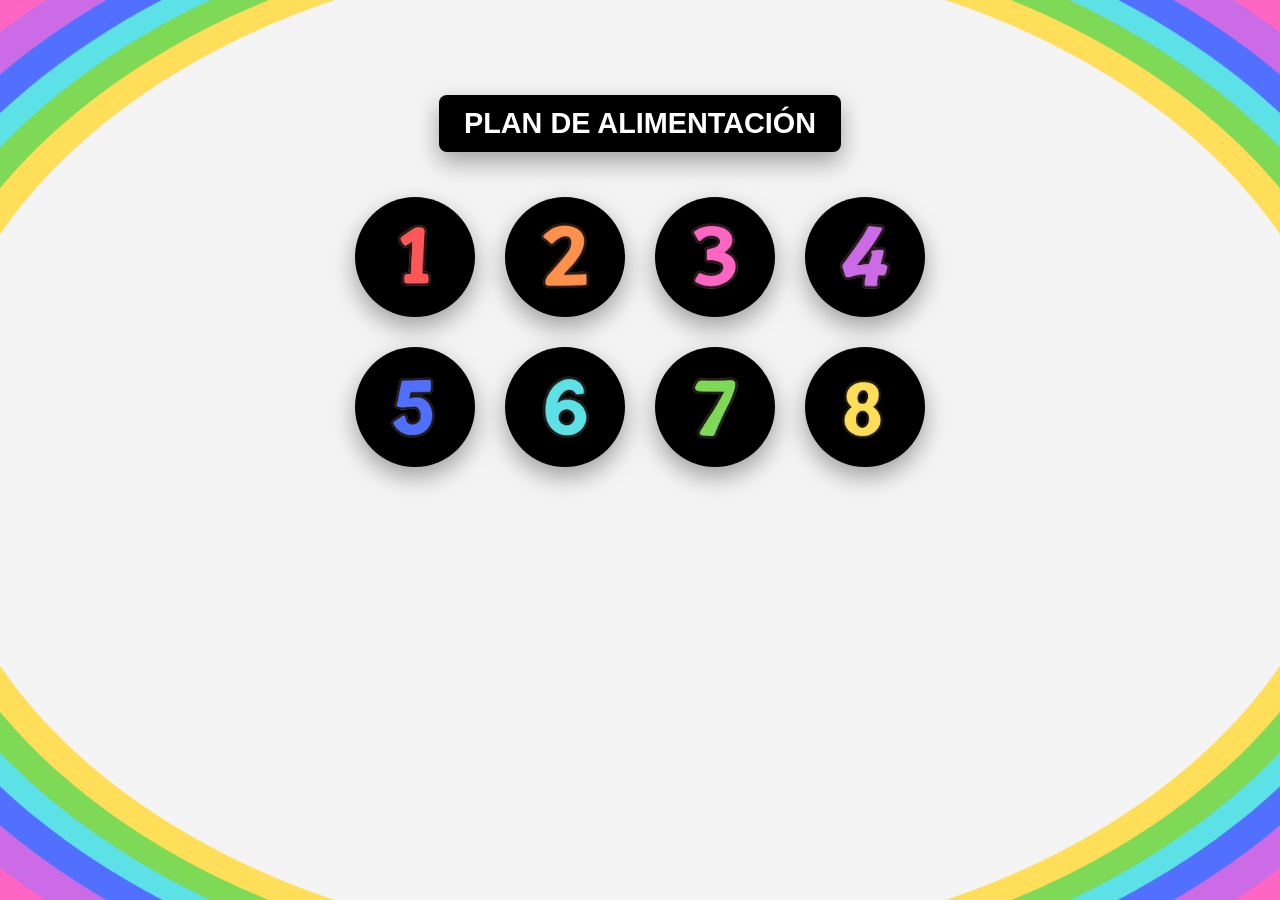
<file: index.html>
<!doctype html>
<html lang="en">
  <head>
    <meta charset="UTF-8" />
    <meta name="viewport" content="width=device-width, initial-scale=1.0" />
    <title>Índice</title>
    <link rel="manifest" href="manifest.json" />
    <link rel="icon" href="imagenes/favicon.png" type="image/png" />
    <link rel="apple-touch-icon" href="imagenes/favicon.png" />
    <meta name="apple-mobile-web-app-capable" content="yes" />
    <meta
      name="apple-mobile-web-app-status-bar-style"
      content="black-translucent"
    />
    <meta name="apple-mobile-web-app-title" content="Alimentación" />
    <link rel="icon" sizes="192x192" href="imagenes/favicon.png" />
    <link rel="icon" sizes="512x512" href="imagenes/favicon.png" />
    <link rel="stylesheet" href="estilos.css?v=2" />
  </head>
  <body>
    <h1>PLAN DE ALIMENTACIÓN</h1>

    <div class="contenedor-circulos">
      <a href="menu1.html" class="btn-menu1">
        <div class="circulo">
          <img src="imagenes/1.png" alt="Menú 1" />
        </div>
      </a>

      <a href="menu2.html" class="btn-menu2">
        <div class="circulo">
          <img src="imagenes/2.png" alt="Menú 2" />
        </div>
      </a>

      <a href="menu3.html" class="btn-menu3">
        <div class="circulo">
          <img src="imagenes/3.png" alt="Menú 3" />
        </div>
      </a>

      <a href="menu4.html" class="btn-menu4">
        <div class="circulo">
          <img src="imagenes/4.png" alt="Menú 4" />
        </div>
      </a>

      <a href="menu5.html" class="btn-menu5">
        <div class="circulo">
          <img src="imagenes/5.png" alt="Menú 5" />
        </div>
      </a>

      <a href="menu6.html" class="btn-menu6">
        <div class="circulo">
          <img src="imagenes/6.png" alt="Menú 6" />
        </div>
      </a>

      <a href="menu7.html" class="btn-menu7">
        <div class="circulo">
          <img src="imagenes/7.png" alt="Menú 7" />
        </div>
      </a>

      <a href="menu8.html" class="btn-menu8">
        <div class="circulo">
          <img src="imagenes/8.png" alt="Menú 8" />
        </div>
      </a>
    </div>
  </body>
</html>
</file>
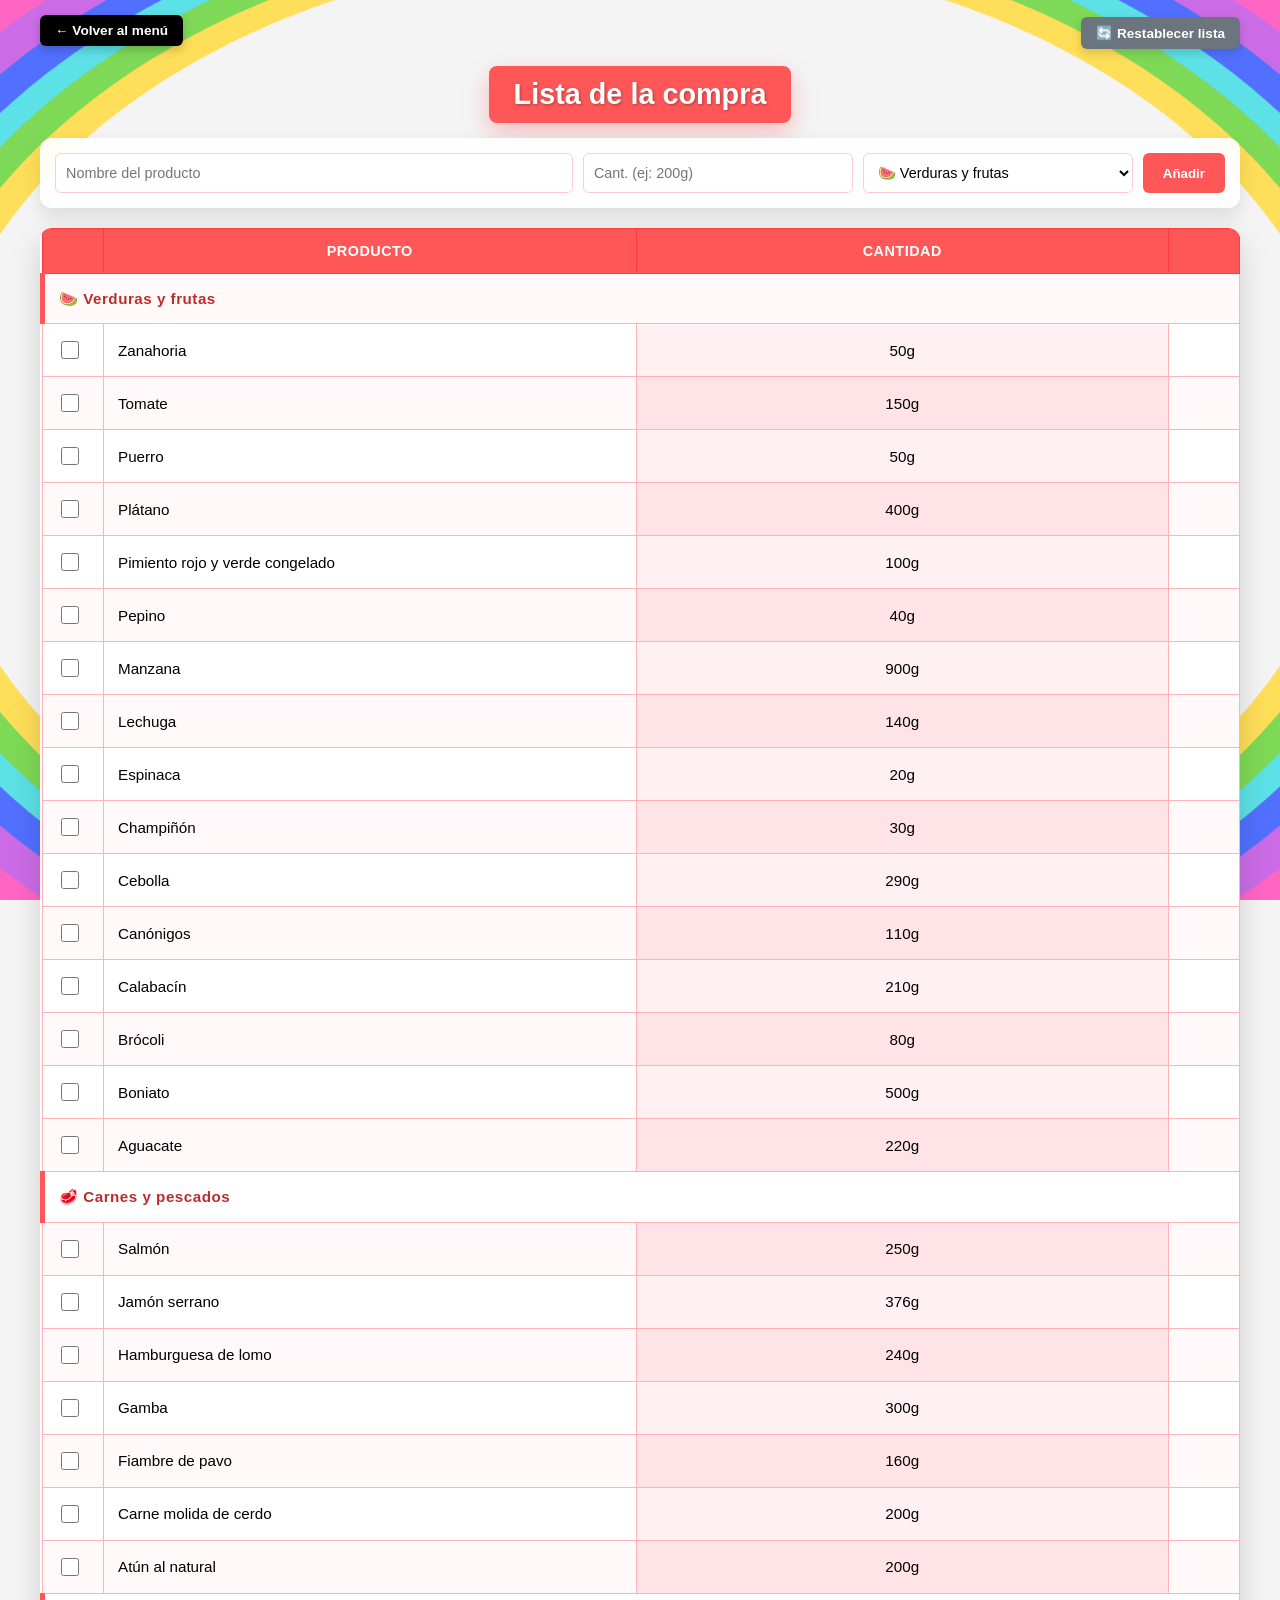
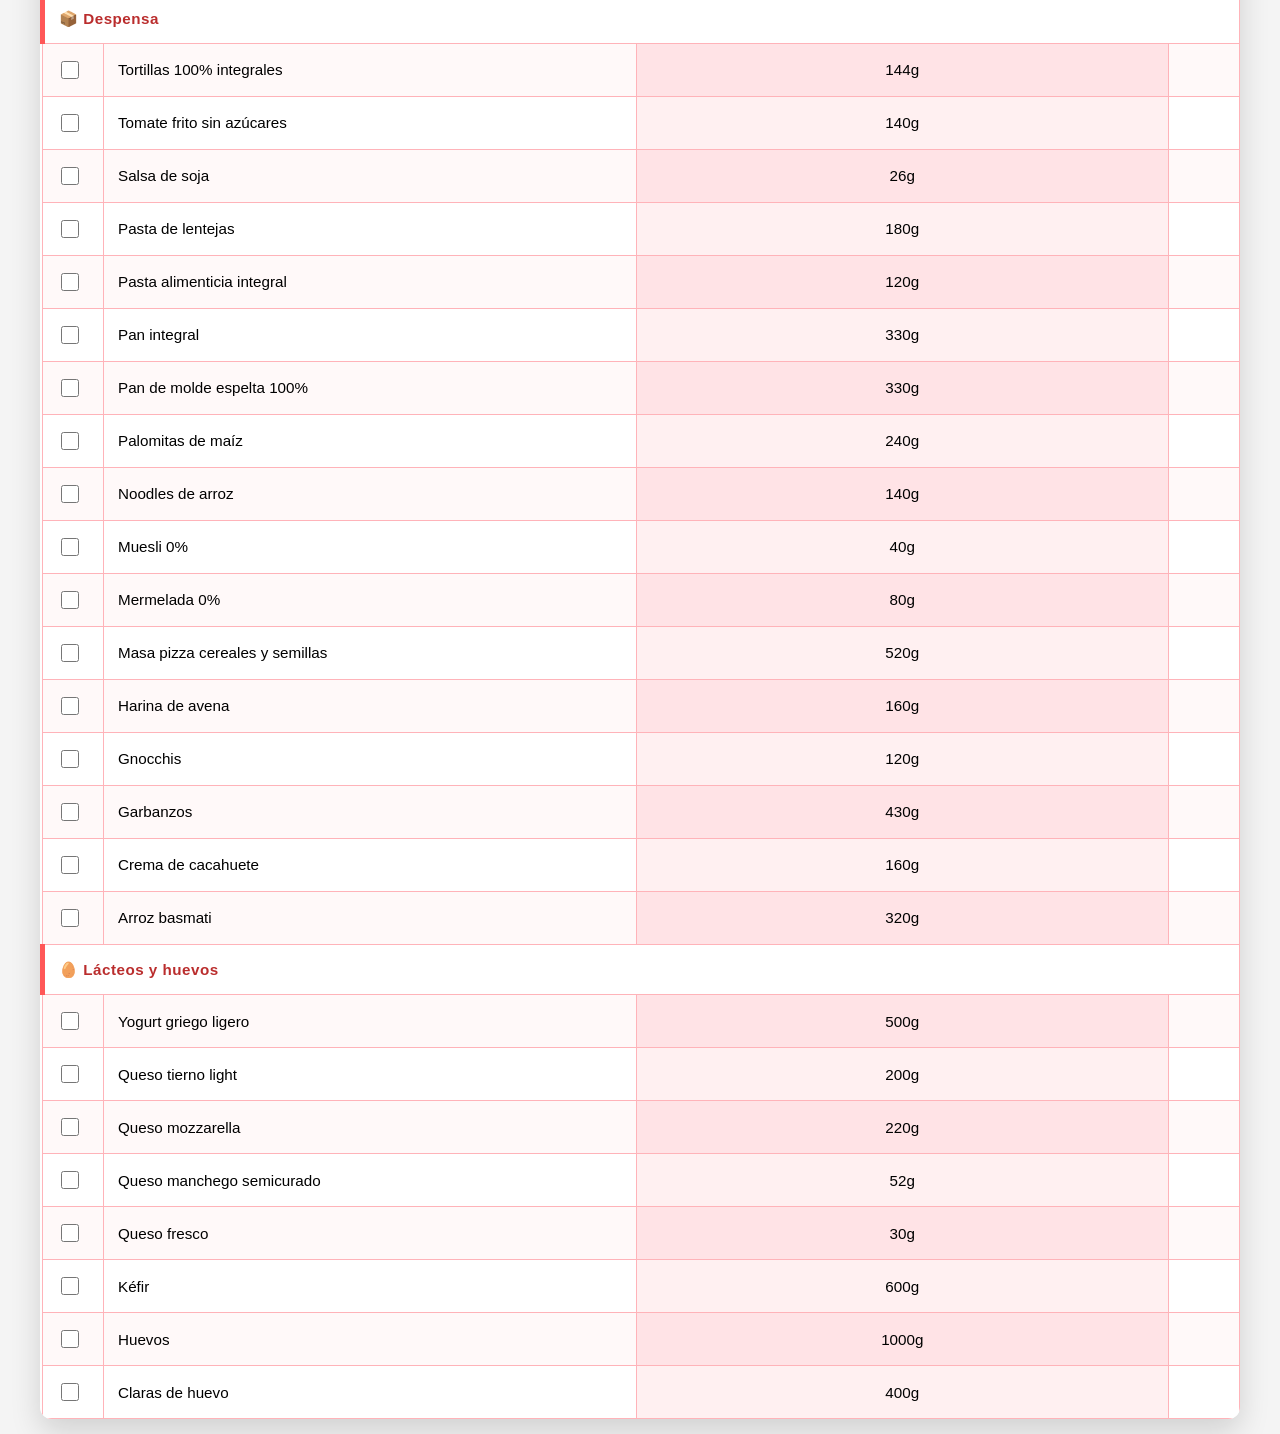
<file: compra1.html>
<!doctype html>
<html lang="es">
  <head>
    <meta charset="UTF-8" />
    <meta name="viewport" content="width=device-width, initial-scale=1.0" />
    <title>Lista de la compra - Menú 1</title>
    <link rel="stylesheet" href="estilos.css" />
    <style>
      /* Contenedor para alinear los botones de arriba */
      .cabecera-botones {
        display: flex;
        justify-content: space-between;
        align-items: center;
        width: 100%;
        max-width: 1200px;
        margin: 0 auto 5px auto;
      }
      /* Botón de restablecer */
      .boton-restablecer {
        display: inline-block;
        background-color: #6c757d;
        color: white;
        border: none;
        padding: 8px 15px;
        border-radius: 6px;
        font-weight: bold;
        font-size: 0.85rem;
        cursor: pointer;
        box-shadow: 0px 4px 10px rgba(0, 0, 0, 0.15);
        transition:
          transform 0.2s,
          background-color 0.2s;
      }
      .boton-restablecer:hover {
        transform: scale(1.05);
        background-color: #5a6268;
      }
      /* Ajustes de alineación para las columnas de la tabla */
      .columna-check {
        width: 40px;
        text-align: center;
      }
      .columna-eliminar {
        width: 50px;
        text-align: center;
      }
      .tabla-compra input[type="checkbox"] {
        width: 18px;
        height: 18px;
        cursor: pointer;
        accent-color: #ff5757;
        vertical-align: middle;
      }
      .tabla-compra td {
        text-align: left;
      }
      .tabla-compra td:nth-child(3) {
        text-align: center;
      }
      /* Botón de eliminar personalizado */
      .btn-eliminar {
        background: none;
        border: none;
        color: #ff5757;
        font-size: 1.1rem;
        cursor: pointer;
        padding: 2px 6px;
        border-radius: 4px;
        transition:
          background-color 0.2s,
          transform 0.1s;
      }
      .btn-eliminar:hover {
        background-color: rgba(255, 87, 87, 0.1);
        transform: scale(1.1);
      }
    </style>
  </head>
  <body class="menu1">
    <div class="cabecera-botones">
      <a href="menu1.html" class="boton-volver">← Volver al menú</a>
      <button class="boton-restablecer" id="btn-restablecer">
        🔄 Restablecer lista
      </button>
    </div>

    <h1>Lista de la compra</h1>

    <div class="contenedor-agregar-producto">
      <input type="text" id="nuevo-nombre" placeholder="Nombre del producto" />
      <input
        type="text"
        id="nueva-cantidad"
        class="input-cantidad"
        placeholder="Cant. (ej: 200g)"
      />
      <select id="nueva-seccion">
        <option value="verduras">🍉 Verduras y frutas</option>
        <option value="carnes">🥩 Carnes y pescados</option>
        <option value="despensa">📦 Despensa</option>
        <option value="lacteos">🥚 Lácteos y huevos</option>
        <option value="congelados">❄️ Congelados</option>
        <option value="bebidas">🥤 Bebidas</option>
        <option value="panaderia">🥖 Panadería</option>
        <option value="limpieza">🧹 Limpieza y hogar</option>
        <option value="higiene">🧴 Higiene y cuidado personal</option>
      </select>
      <button class="boton-agregar" id="btn-agregar">Añadir</button>
    </div>

    <div class="contenedor-tabla">
      <table class="tabla-compra">
        <thead>
          <tr>
            <th class="columna-check"></th>
            <th>Producto</th>
            <th>Cantidad</th>
            <th class="columna-eliminar"></th>
          </tr>
        </thead>
        <tbody id="cuerpo-tabla-compra">
          <tr class="fila-seccion" data-seccion="verduras">
            <td colspan="4" class="seccion-compra-titulo">
              🍉 Verduras y frutas
            </td>
          </tr>
          <tr data-seccion="verduras">
            <td class="columna-check"><input type="checkbox" /></td>
            <td>Aguacate</td>
            <td>220g</td>
            <td class="columna-eliminar"></td>
          </tr>
          <tr data-seccion="verduras">
            <td class="columna-check"><input type="checkbox" /></td>
            <td>Boniato</td>
            <td>500g</td>
            <td class="columna-eliminar"></td>
          </tr>
          <tr data-seccion="verduras">
            <td class="columna-check"><input type="checkbox" /></td>
            <td>Brócoli</td>
            <td>80g</td>
            <td class="columna-eliminar"></td>
          </tr>
          <tr data-seccion="verduras">
            <td class="columna-check"><input type="checkbox" /></td>
            <td>Calabacín</td>
            <td>210g</td>
            <td class="columna-eliminar"></td>
          </tr>
          <tr data-seccion="verduras">
            <td class="columna-check"><input type="checkbox" /></td>
            <td>Canónigos</td>
            <td>110g</td>
            <td class="columna-eliminar"></td>
          </tr>
          <tr data-seccion="verduras">
            <td class="columna-check"><input type="checkbox" /></td>
            <td>Cebolla</td>
            <td>290g</td>
            <td class="columna-eliminar"></td>
          </tr>
          <tr data-seccion="verduras">
            <td class="columna-check"><input type="checkbox" /></td>
            <td>Champiñón</td>
            <td>30g</td>
            <td class="columna-eliminar"></td>
          </tr>
          <tr data-seccion="verduras">
            <td class="columna-check"><input type="checkbox" /></td>
            <td>Espinaca</td>
            <td>20g</td>
            <td class="columna-eliminar"></td>
          </tr>
          <tr data-seccion="verduras">
            <td class="columna-check"><input type="checkbox" /></td>
            <td>Lechuga</td>
            <td>140g</td>
            <td class="columna-eliminar"></td>
          </tr>
          <tr data-seccion="verduras">
            <td class="columna-check"><input type="checkbox" /></td>
            <td>Manzana</td>
            <td>900g</td>
            <td class="columna-eliminar"></td>
          </tr>
          <tr data-seccion="verduras">
            <td class="columna-check"><input type="checkbox" /></td>
            <td>Pepino</td>
            <td>40g</td>
            <td class="columna-eliminar"></td>
          </tr>
          <tr data-seccion="verduras">
            <td class="columna-check"><input type="checkbox" /></td>
            <td>Pimiento rojo y verde congelado</td>
            <td>100g</td>
            <td class="columna-eliminar"></td>
          </tr>
          <tr data-seccion="verduras">
            <td class="columna-check"><input type="checkbox" /></td>
            <td>Plátano</td>
            <td>400g</td>
            <td class="columna-eliminar"></td>
          </tr>
          <tr data-seccion="verduras">
            <td class="columna-check"><input type="checkbox" /></td>
            <td>Puerro</td>
            <td>50g</td>
            <td class="columna-eliminar"></td>
          </tr>
          <tr data-seccion="verduras">
            <td class="columna-check"><input type="checkbox" /></td>
            <td>Tomate</td>
            <td>150g</td>
            <td class="columna-eliminar"></td>
          </tr>
          <tr data-seccion="verduras">
            <td class="columna-check"><input type="checkbox" /></td>
            <td>Zanahoria</td>
            <td>50g</td>
            <td class="columna-eliminar"></td>
          </tr>

          <tr class="fila-seccion" data-seccion="carnes">
            <td colspan="4" class="seccion-compra-titulo">
              🥩 Carnes y pescados
            </td>
          </tr>
          <tr data-seccion="carnes">
            <td class="columna-check"><input type="checkbox" /></td>
            <td>Atún al natural</td>
            <td>200g</td>
            <td class="columna-eliminar"></td>
          </tr>
          <tr data-seccion="carnes">
            <td class="columna-check"><input type="checkbox" /></td>
            <td>Carne molida de cerdo</td>
            <td>200g</td>
            <td class="columna-eliminar"></td>
          </tr>
          <tr data-seccion="carnes">
            <td class="columna-check"><input type="checkbox" /></td>
            <td>Fiambre de pavo</td>
            <td>160g</td>
            <td class="columna-eliminar"></td>
          </tr>
          <tr data-seccion="carnes">
            <td class="columna-check"><input type="checkbox" /></td>
            <td>Gamba</td>
            <td>300g</td>
            <td class="columna-eliminar"></td>
          </tr>
          <tr data-seccion="carnes">
            <td class="columna-check"><input type="checkbox" /></td>
            <td>Hamburguesa de lomo</td>
            <td>240g</td>
            <td class="columna-eliminar"></td>
          </tr>
          <tr data-seccion="carnes">
            <td class="columna-check"><input type="checkbox" /></td>
            <td>Jamón serrano</td>
            <td>376g</td>
            <td class="columna-eliminar"></td>
          </tr>
          <tr data-seccion="carnes">
            <td class="columna-check"><input type="checkbox" /></td>
            <td>Salmón</td>
            <td>250g</td>
            <td class="columna-eliminar"></td>
          </tr>

          <tr class="fila-seccion" data-seccion="despensa">
            <td colspan="4" class="seccion-compra-titulo">📦 Despensa</td>
          </tr>
          <tr data-seccion="despensa">
            <td class="columna-check"><input type="checkbox" /></td>
            <td>Arroz basmati</td>
            <td>320g</td>
            <td class="columna-eliminar"></td>
          </tr>
          <tr data-seccion="despensa">
            <td class="columna-check"><input type="checkbox" /></td>
            <td>Crema de cacahuete</td>
            <td>160g</td>
            <td class="columna-eliminar"></td>
          </tr>
          <tr data-seccion="despensa">
            <td class="columna-check"><input type="checkbox" /></td>
            <td>Garbanzos</td>
            <td>430g</td>
            <td class="columna-eliminar"></td>
          </tr>
          <tr data-seccion="despensa">
            <td class="columna-check"><input type="checkbox" /></td>
            <td>Gnocchis</td>
            <td>120g</td>
            <td class="columna-eliminar"></td>
          </tr>
          <tr data-seccion="despensa">
            <td class="columna-check"><input type="checkbox" /></td>
            <td>Harina de avena</td>
            <td>160g</td>
            <td class="columna-eliminar"></td>
          </tr>
          <tr data-seccion="despensa">
            <td class="columna-check"><input type="checkbox" /></td>
            <td>Masa pizza cereales y semillas</td>
            <td>520g</td>
            <td class="columna-eliminar"></td>
          </tr>
          <tr data-seccion="despensa">
            <td class="columna-check"><input type="checkbox" /></td>
            <td>Mermelada 0%</td>
            <td>80g</td>
            <td class="columna-eliminar"></td>
          </tr>
          <tr data-seccion="despensa">
            <td class="columna-check"><input type="checkbox" /></td>
            <td>Muesli 0%</td>
            <td>40g</td>
            <td class="columna-eliminar"></td>
          </tr>
          <tr data-seccion="despensa">
            <td class="columna-check"><input type="checkbox" /></td>
            <td>Noodles de arroz</td>
            <td>140g</td>
            <td class="columna-eliminar"></td>
          </tr>
          <tr data-seccion="despensa">
            <td class="columna-check"><input type="checkbox" /></td>
            <td>Palomitas de maíz</td>
            <td>240g</td>
            <td class="columna-eliminar"></td>
          </tr>
          <tr data-seccion="despensa">
            <td class="columna-check"><input type="checkbox" /></td>
            <td>Pan de molde espelta 100%</td>
            <td>330g</td>
            <td class="columna-eliminar"></td>
          </tr>
          <tr data-seccion="despensa">
            <td class="columna-check"><input type="checkbox" /></td>
            <td>Pan integral</td>
            <td>330g</td>
            <td class="columna-eliminar"></td>
          </tr>
          <tr data-seccion="despensa">
            <td class="columna-check"><input type="checkbox" /></td>
            <td>Pasta alimenticia integral</td>
            <td>120g</td>
            <td class="columna-eliminar"></td>
          </tr>
          <tr data-seccion="despensa">
            <td class="columna-check"><input type="checkbox" /></td>
            <td>Pasta de lentejas</td>
            <td>180g</td>
            <td class="columna-eliminar"></td>
          </tr>
          <tr data-seccion="despensa">
            <td class="columna-check"><input type="checkbox" /></td>
            <td>Salsa de soja</td>
            <td>26g</td>
            <td class="columna-eliminar"></td>
          </tr>
          <tr data-seccion="despensa">
            <td class="columna-check"><input type="checkbox" /></td>
            <td>Tomate frito sin azúcares</td>
            <td>140g</td>
            <td class="columna-eliminar"></td>
          </tr>
          <tr data-seccion="despensa">
            <td class="columna-check"><input type="checkbox" /></td>
            <td>Tortillas 100% integrales</td>
            <td>144g</td>
            <td class="columna-eliminar"></td>
          </tr>

          <tr class="fila-seccion" data-seccion="lacteos">
            <td colspan="4" class="seccion-compra-titulo">
              🥚 Lácteos y huevos
            </td>
          </tr>
          <tr data-seccion="lacteos">
            <td class="columna-check"><input type="checkbox" /></td>
            <td>Claras de huevo</td>
            <td>400g</td>
            <td class="columna-eliminar"></td>
          </tr>
          <tr data-seccion="lacteos">
            <td class="columna-check"><input type="checkbox" /></td>
            <td>Huevos</td>
            <td>1000g</td>
            <td class="columna-eliminar"></td>
          </tr>
          <tr data-seccion="lacteos">
            <td class="columna-check"><input type="checkbox" /></td>
            <td>Kéfir</td>
            <td>600g</td>
            <td class="columna-eliminar"></td>
          </tr>
          <tr data-seccion="lacteos">
            <td class="columna-check"><input type="checkbox" /></td>
            <td>Queso fresco</td>
            <td>30g</td>
            <td class="columna-eliminar"></td>
          </tr>
          <tr data-seccion="lacteos">
            <td class="columna-check"><input type="checkbox" /></td>
            <td>Queso manchego semicurado</td>
            <td>52g</td>
            <td class="columna-eliminar"></td>
          </tr>
          <tr data-seccion="lacteos">
            <td class="columna-check"><input type="checkbox" /></td>
            <td>Queso mozzarella</td>
            <td>220g</td>
            <td class="columna-eliminar"></td>
          </tr>
          <tr data-seccion="lacteos">
            <td class="columna-check"><input type="checkbox" /></td>
            <td>Queso tierno light</td>
            <td>200g</td>
            <td class="columna-eliminar"></td>
          </tr>
          <tr data-seccion="lacteos">
            <td class="columna-check"><input type="checkbox" /></td>
            <td>Yogurt griego ligero</td>
            <td>500g</td>
            <td class="columna-eliminar"></td>
          </tr>

          <tr
            class="fila-seccion"
            data-seccion="congelados"
            style="display: none"
          >
            <td colspan="4" class="seccion-compra-titulo">❄️ Congelados</td>
          </tr>
          <tr class="fila-seccion" data-seccion="bebidas" style="display: none">
            <td colspan="4" class="seccion-compra-titulo">🥤 Bebidas</td>
          </tr>
          <tr
            class="fila-seccion"
            data-seccion="panaderia"
            style="display: none"
          >
            <td colspan="4" class="seccion-compra-titulo">🥖 Panadería</td>
          </tr>
          <tr
            class="fila-seccion"
            data-seccion="limpieza"
            style="display: none"
          >
            <td colspan="4" class="seccion-compra-titulo">
              🧹 Limpieza y hogar
            </td>
          </tr>
          <tr class="fila-seccion" data-seccion="higiene" style="display: none">
            <td colspan="4" class="seccion-compra-titulo">
              🧴 Higiene y cuidado personal
            </td>
          </tr>

          <tr
            class="fila-seccion"
            id="cabecera-comprados"
            style="display: none"
          >
            <td colspan="4" class="seccion-comprados-titulo">
              ✅ Ya comprados
            </td>
          </tr>
        </tbody>
      </table>
    </div>

    <script>
      const cuerpoTabla = document.getElementById("cuerpo-tabla-compra");
      const btnAgregar = document.getElementById("btn-agregar");
      const btnRestablecer = document.getElementById("btn-restablecer");
      const cabeceraComprados = document.getElementById("cabecera-comprados");

      // Guardar el estado actual en LocalStorage
      function guardarEstado() {
        const estadoProductos = [];
        const filas = cuerpoTabla.querySelectorAll("tr:not(.fila-seccion)");

        filas.forEach((fila) => {
          const checkbox = fila.querySelector('input[type="checkbox"]');
          const celdas = fila.querySelectorAll("td");
          const esManual = fila.querySelector(".btn-eliminar") !== null;

          estadoProductos.push({
            nombre: celdas[1].textContent,
            cantidad: celdas[2].textContent,
            seccion: fila.getAttribute("data-seccion"),
            comprado: checkbox ? checkbox.checked : false,
            manual: esManual,
          });
        });

        localStorage.setItem(
          "listaCompraMenu1",
          JSON.stringify(estadoProductos),
        );
      }

      // Cargar el estado guardado al iniciar
      function cargarEstado() {
        const datosGuardados = localStorage.getItem("listaCompraMenu1");
        if (!datosGuardados) {
          reordenarLista();
          return;
        }

        const productos = JSON.parse(datosGuardados);

        // Separamos los productos base que ya existen en el HTML de los manuales que hay que recrear
        const filasExistentes = Array.from(
          cuerpoTabla.querySelectorAll("tr:not(.fila-seccion)"),
        );

        // Limpiar productos manuales previos del HTML para evitar duplicados
        filasExistentes.forEach((f) => {
          if (f.querySelector(".btn-eliminar")) f.remove();
        });

        productos.forEach((prod) => {
          // Buscar si ya existe la fila en el HTML (los base)
          const filaExistente = Array.from(
            cuerpoTabla.querySelectorAll("tr:not(.fila-seccion)"),
          ).find(
            (f) =>
              f.getAttribute("data-seccion") === prod.seccion &&
              f.querySelectorAll("td")[1].textContent === prod.nombre,
          );

          if (filaExistente) {
            const checkbox = filaExistente.querySelector(
              'input[type="checkbox"]',
            );
            if (checkbox) {
              checkbox.checked = prod.comprado;
              if (prod.comprado) filaExistente.classList.add("item-comprado");
              else filaExistente.classList.remove("item-comprado");
            }
          } else if (prod.manual) {
            // Recrear producto manual
            inyectarFilaManual(
              prod.nombre,
              prod.cantidad,
              prod.seccion,
              prod.comprado,
            );
          }
        });

        reordenarLista();
      }

      // Función para inyectar un nuevo producto manual en el DOM
      function inyectarFilaManual(nombre, cantidad, seccion, comprado = false) {
        const nuevaFila = document.createElement("tr");
        nuevaFila.setAttribute("data-seccion", seccion);
        if (comprado) nuevaFila.classList.add("item-comprado");

        const celdaCheck = document.createElement("td");
        celdaCheck.className = "columna-check";
        const checkbox = document.createElement("input");
        checkbox.type = "checkbox";
        checkbox.checked = comprado;
        celdaCheck.appendChild(checkbox);

        const celdaNombre = document.createElement("td");
        celdaNombre.textContent = nombre;

        const celdaCantidad = document.createElement("td");
        celdaCantidad.textContent = cantidad;

        const celdaEliminar = document.createElement("td");
        celdaEliminar.className = "columna-eliminar";
        const botonEliminar = document.createElement("button");
        botonEliminar.className = "btn-eliminar";
        botonEliminar.innerHTML = "❌";
        celdaEliminar.appendChild(botonEliminar);

        nuevaFila.appendChild(celdaCheck);
        nuevaFila.appendChild(celdaNombre);
        nuevaFila.appendChild(celdaCantidad);
        nuevaFila.appendChild(celdaEliminar);

        cuerpoTabla.appendChild(nuevaFila);
      }

      function reordenarLista() {
        const filas = Array.from(cuerpoTabla.querySelectorAll("tr"));
        const filasSeccion = filas.filter((f) =>
          f.classList.contains("fila-seccion"),
        );
        const filasProductos = filas.filter(
          (f) => !f.classList.contains("fila-seccion"),
        );

        filasSeccion.forEach((fs) => {
          if (fs.id === "cabecera-comprados") return;
          const sec = fs.getAttribute("data-seccion");
          const tieneProductosActivos = filasProductos.some(
            (fp) =>
              fp.getAttribute("data-seccion") === sec &&
              !fp.classList.contains("item-comprado"),
          );

          if (
            ["verduras", "carnes", "despensa", "lacteos"].includes(sec) ||
            tieneProductosActivos
          ) {
            fs.style.display = "";
          } else {
            fs.style.display = "none";
          }
        });

        filasSeccion.forEach((fs) => {
          if (fs.id !== "cabecera-comprados") cuerpoTabla.appendChild(fs);
        });

        filasProductos.forEach((fp) => {
          if (!fp.classList.contains("item-comprado")) {
            const seccion = fp.getAttribute("data-seccion");
            const cabeceraSeccion = cuerpoTabla.querySelector(
              `.fila-seccion[data-seccion="${seccion}"]`,
            );
            if (cabeceraSeccion) {
              cabeceraSeccion.after(fp);
            }
          }
        });

        const tieneComprados = filasProductos.some((fp) =>
          fp.classList.contains("item-comprado"),
        );
        if (tieneComprados) {
          cabeceraComprados.style.display = "";
          cuerpoTabla.appendChild(cabeceraComprados);

          filasProductos.forEach((fp) => {
            if (fp.classList.contains("item-comprado")) {
              cuerpoTabla.appendChild(fp);
            }
          });
        } else {
          cabeceraComprados.style.display = "none";
        }
      }

      // Evento cambio de checkbox (tachar y guardar)
      cuerpoTabla.addEventListener("change", (e) => {
        if (e.target.type === "checkbox") {
          const fila = e.target.closest("tr");
          if (fila) {
            if (e.target.checked) {
              fila.classList.add("item-comprado");
            } else {
              fila.classList.remove("item-comprado");
            }
            reordenarLista();
            guardarEstado();
          }
        }
      });

      // Evento eliminar producto manual
      cuerpoTabla.addEventListener("click", (e) => {
        if (e.target.classList.contains("btn-eliminar")) {
          const fila = e.target.closest("tr");
          if (fila) {
            fila.remove();
            reordenarLista();
            guardarEstado();
          }
        }
      });

      // Añadir producto manual personalizado
      btnAgregar.addEventListener("click", () => {
        const nombre = document.getElementById("nuevo-nombre").value.trim();
        const cantidad = document.getElementById("nueva-cantidad").value.trim();
        const seccion = document.getElementById("nueva-seccion").value;

        if (nombre === "" || cantidad === "") {
          alert("Por favor, rellena el nombre y la cantidad.");
          return;
        }

        inyectarFilaManual(nombre, cantidad, seccion, false);

        document.getElementById("nuevo-nombre").value = "";
        document.getElementById("nueva-cantidad").value = "";

        reordenarLista();
        guardarEstado();
      });

      // Evento para el botón superior "Restablecer lista"
      btnRestablecer.addEventListener("click", () => {
        if (
          confirm(
            "¿Seguro que deseas desmarcar todo y borrar los productos personalizados añadidos manualmente?",
          )
        ) {
          localStorage.removeItem("listaCompraMenu1");

          // Quitar clases tachadas y desmarcar checkboxes de productos base
          const filas = cuerpoTabla.querySelectorAll("tr:not(.fila-seccion)");
          filas.forEach((fila) => {
            if (fila.querySelector(".btn-eliminar")) {
              fila.remove(); // Borra los manuales
            } else {
              fila.classList.remove("item-comprado");
              const cb = fila.querySelector('input[type="checkbox"]');
              if (cb) cb.checked = false;
            }
          });

          reordenarLista();
        }
      });

      // Inicializar cargando el estado de memoria previa
      cargarEstado();
    </script>
  </body>
</html>
</file>
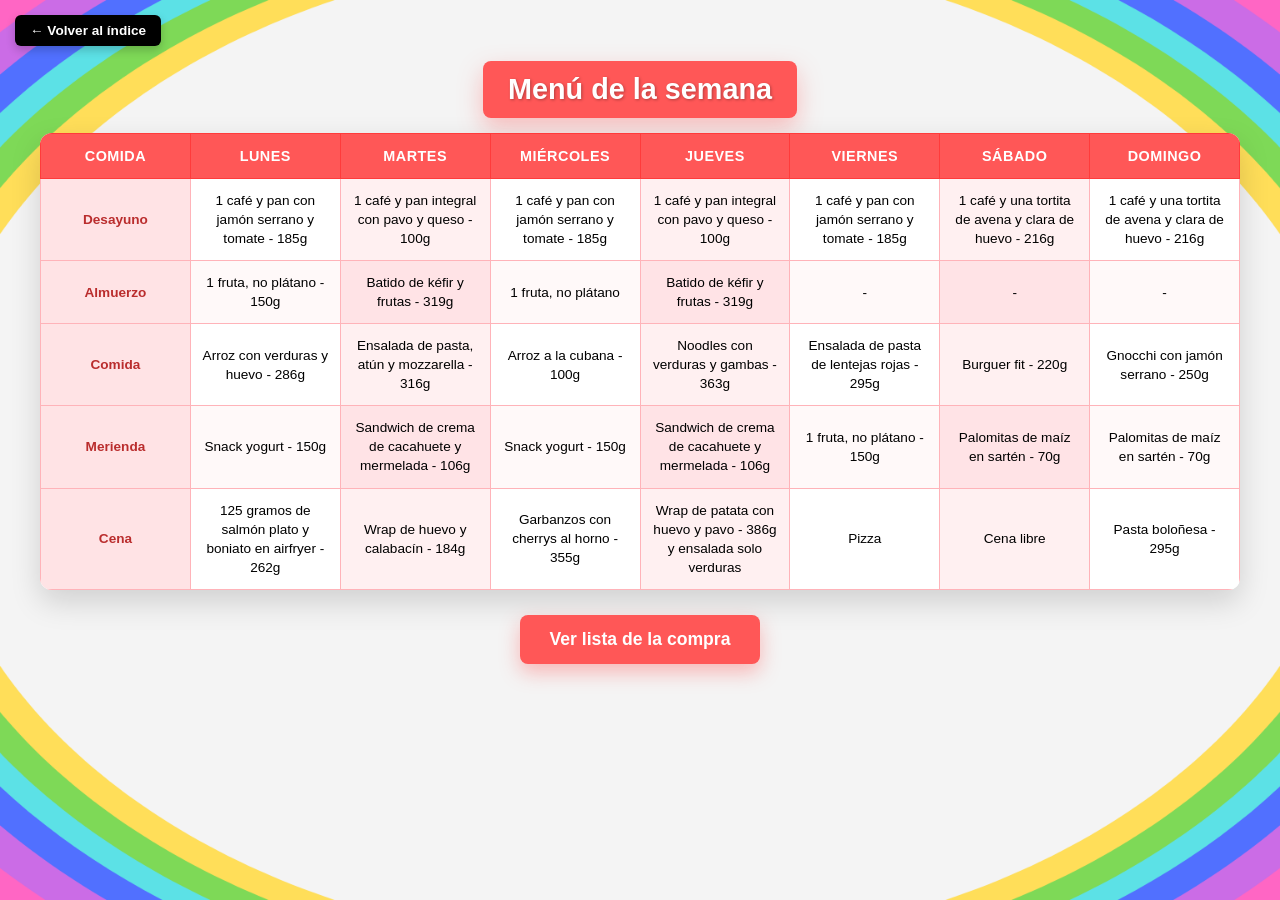
<file: menu1.html>
<!doctype html>
<html lang="es">
  <head>
    <meta charset="UTF-8" />
    <meta name="viewport" content="width=device-width, initial-scale=1.0" />
    <title>Menú 1</title>
    <link rel="stylesheet" href="estilos.css" />
  </head>
  <body class="menu1">
    <a href="index.html" class="boton-volver">← Volver al índice</a>

    <h1>Menú de la semana</h1>

    <div class="contenedor-tabla">
      <table>
        <thead>
          <tr>
            <th>Comida</th>
            <th>Lunes</th>
            <th>Martes</th>
            <th>Miércoles</th>
            <th>Jueves</th>
            <th>Viernes</th>
            <th>Sábado</th>
            <th>Domingo</th>
          </tr>
        </thead>
        <tbody>
          <tr>
            <td class="columna-comida">Desayuno</td>
            <td
              data-receta="Pan con jamón serrano y tomate"
              data-pasos="<strong>INGREDIENTES:</strong><br>- 2 rebanadas de pan de molde espelta o 70g pan integral<br>- 2 lonchas de jamón serrano<br>- 30g aguacate o aceite<br>- Opcional: 30g tomate"
            >
              1 café y pan con jamón serrano y tomate - 185g
            </td>
            <td
              data-receta="Pan integral con pavo y queso"
              data-pasos="<strong>INGREDIENTES:</strong><br>- 60g pan integral<br>- 20g pavo +90%<br>- 20g queso tierno light o queso semicurado cabra<br>- Opcional: añadir tomate o lechuga."
            >
              1 café y pan integral con pavo y queso - 100g
            </td>
            <td
              data-receta="Pan con jamón serrano y tomate"
              data-pasos="<strong>INGREDIENTES:</strong><br>- 2 rebanadas de pan de molde espelta o 70g pan integral<br>- 2 lonchas de jamón serrano<br>- 30g aguacate o aceite<br>- Opcional: 30g tomate"
            >
              1 café y pan con jamón serrano y tomate - 185g
            </td>
            <td
              data-receta="Pan integral con pavo y queso"
              data-pasos="<strong>INGREDIENTES:</strong><br>- 60g pan integral<br>- 20g pavo +90%<br>- 20g queso tierno light o queso semicurado cabra<br>- Opcional: añadir tomate o lechuga."
            >
              1 café y pan integral con pavo y queso - 100g
            </td>
            <td
              data-receta="Pan con jamón serrano y tomate"
              data-pasos="<strong>INGREDIENTES:</strong><br>- 2 rebanadas de pan de molde espelta o 70g pan integral<br>- 2 lonchas de jamón serrano<br>- 30g aguacate o aceite<br>- Opcional: 30g tomate"
            >
              1 café y pan con jamón serrano y tomate - 185g
            </td>
            <td
              data-receta="Tortita de avena y clara de huevo"
              data-pasos="<strong>INGREDIENTES:</strong><br>- 100g claras de huevo pasteurizadas<br>- 40g harina de avena<br>- 100g plátano<br>- 15g crema de cacahuete<br><br><strong>PREPARACIÓN:</strong><br>1.- Mueve bien hasta que quede homogéneo las claras de huevo con la harina de avena.<br>2.- Pon una gotita de aceite en la sartén y distribúyela con una servilleta.<br>3.- Pon la masa a fuego medio y deja que se haga la tortita vuelta y vuelta.<br>4.- Añade la crema de cacahuete y el plátano."
            >
              1 café y una tortita de avena y clara de huevo - 216g
            </td>
            <td
              data-receta="Tortita de avena y clara de huevo"
              data-pasos="<strong>INGREDIENTES:</strong><br>- 100g claras de huevo pasteurizadas<br>- 40g harina de avena<br>- 100g plátano<br>- 15g crema de cacahuete<br><br><strong>PREPARACIÓN:</strong><br>1.- Mueve bien hasta que quede homogéneo las claras de huevo con la harina de avena.<br>2.- Pon una gotita de aceite en la sartén y distribúyela con una servilleta.<br>3.- Pon la masa a fuego medio y deja que se haga la tortita vuelta y vuelta.<br>4.- Añade la crema de cacahuete y el plátano."
            >
              1 café y una tortita de avena y clara de huevo - 216g
            </td>
          </tr>
          <tr>
            <td class="columna-comida">Almuerzo</td>
            <td
              data-receta="Fruta - 150g"
              data-pasos="<strong>INGREDIENTES:</strong><br>- 150g de cualquier fruta de tu elección (excepto plátano/banana)."
            >
              1 fruta, no plátano - 150g
            </td>
            <td
              data-receta="Batido de kéfir y frutas"
              data-pasos="<strong>INGREDIENTES:</strong><br>- 150g kéfir<br>- Plátano o banana pequeño/fresas/arándanos o cualquier fruta<br><br><strong>PREPARACIÓN:</strong><br>1.- Añadir el kéfir o leche en un recipiente.<br>2.- Incorporar el resto de ingredientes y triturar."
            >
              Batido de kéfir y frutas - 319g
            </td>
            <td
              data-receta="Fruta"
              data-pasos="<strong>INGREDIENTES:</strong><br>- Cualquier fruta de tu elección (excepto plátano/banana)."
            >
              1 fruta, no plátano
            </td>
            <td
              data-receta="Batido de kéfir y frutas"
              data-pasos="<strong>INGREDIENTES:</strong><br>- 150g kéfir<br>- Plátano o banana pequeño/fresas/arándanos o cualquier fruta<br><br><strong>PREPARACIÓN:</strong><br>1.- Añadir el kéfir o leche en un recipiente.<br>2.- Incorporar el resto de ingredientes y triturar."
            >
              Batido de kéfir y frutas - 319g
            </td>
            <td>-</td>
            <td>-</td>
            <td>-</td>
          </tr>
          <tr>
            <td class="columna-comida">Comida</td>
            <td
              data-receta="Arroz con verduras y pollo"
              data-pasos="<strong>INGREDIENTES:</strong><br>- Pimentón<br>- 50g de pimiento rojo y verde<br>- 1 diente de ajo<br>- Porción de cebolla congelada<br>- 140g de tiras de pollo al natural o 100g de pechuga de pollo entera (se puede cambiar pollo por 1 huevo)<br>- 60g arroz basmati<br><br><strong>PREPARACIÓN:</strong><br>1.- Calentar las verduras en la sartén y cocer el arroz.<br>2.- Poner una cucharada de pimentón y remover.<br>3.- Poner un poco de agua para guisar la verdura y dejar enfriar.<br>4.- Une el arroz a la verdura.<br>5.- Añadir el pollo y dejar enfriar un poco."
            >
              Arroz con verduras y huevo - 286g
            </td>
            <td
              data-receta="Ensalada de pasta, atún y mozzarella"
              data-pasos="<strong>INGREDIENTES:</strong><br>- 1 puñado de tomates cherry<br>- Aceite, vinagre y sal<br>- 1 puñado de canónigos<br>- 60g pasta alimenticia integral<br>- 1 lata de atún al natural<br>- 30g queso mozzarella<br>- 1 huevo<br><br><strong>PREPARACIÓN:</strong><br>1.- Cuece la pasta y el huevo.<br>2.- Corta los ingredientes y añade más verdura al gusto. Aliña al gusto."
            >
              Ensalada de pasta, atún y mozzarella - 316g
            </td>
            <td
              data-receta="Arroz a la cubana"
              data-pasos="<strong>INGREDIENTES:</strong><br>- 60g arroz basmati<br>- 40g tomate<br>- 2 huevos<br><br><strong>PREPARACIÓN:</strong><br>1.- Cocer el arroz con una pizca de sal.<br>2.- Cocinar los dos huevos a la plancha.<br>3.- Juntar el arroz con los 40g de tomate frito."
            >
              Arroz a la cubana - 100g
            </td>
            <td
              data-receta="Noodles con verduras y gambas"
              data-pasos="<strong>INGREDIENTES:</strong><br>- 70g noodles de arroz<br>- 40g pimiento rojo y verde<br>- 20g cebolla<br>- 150g gamba<br>- Salsa de soja<br>- 30g champiñón<br>- 40g brócoli<br><br><strong>PREPARACIÓN:</strong><br>1.- Corta las verduras o utiliza verduras congeladas ya cortadas.<br>2.- Saltea las verduras en una sartén con un poco de agua, sal y pimienta hasta que se evapore el agua y las verduras queden tiernas. Añade las gambas y salsa de soja.<br>3.- Cuece los noodles según indica el paquete.<br>4.- Junta los noodles a las verduras y añade un poco más de salsa de soja."
            >
              Noodles con verduras y gambas - 363g
            </td>
            <td
              data-receta="Ensalada de pasta de lentejas rojas"
              data-pasos="<strong>INGREDIENTES:</strong><br>- 90g pasta de lentejas<br>- 1 lata de atún al natural<br>- 20g aguacate<br>- 20g pepino<br>- 20g cebolla<br>- 30g tomate<br>- 50g lechuga<br>- 15g queso fresco<br><br><strong>PREPARACIÓN:</strong><br>1.- Juntar todo y añadir aceite y vinagre y las especias que quieras."
            >
              Ensalada de pasta de lentejas rojas - 295g
            </td>
            <td
              data-receta="Burguer fit"
              data-pasos="<strong>INGREDIENTES:</strong><br>- 120g hamburguesa de lomo<br>- 1 loncha de queso tierno light<br>- Lechuga, tomate, cebolla al gusto<br>- 60g pan cristal"
            >
              Burguer fit - 220g
            </td>
            <td
              data-receta="Gnocchi con jamón"
              data-pasos="<strong>INGREDIENTES:</strong><br>- 120g gnocchi<br>- 50g taquitos jamón<br>- Tomates cherry<br>- 30g queso mozzarella<br><br><strong>PREPARACIÓN:</strong><br>1.- Pon los gnocchis, el jamón y los tomates en un recipiente de airfryer con un chorreón de aceite, lo ponemos 7 minutos a 200º, después añade el queso mozzarella 2 minutos más."
            >
              Gnocchi con jamón serrano - 250g
            </td>
          </tr>
          <tr>
            <td class="columna-comida">Merienda</td>
            <td
              data-receta="Snack yogurt"
              data-pasos="<strong>INGREDIENTES:</strong><br>- 125g yogurt griego ligero<br>- 10g muesli 0%<br>- 5g crema de cacahuete<br>- 10g arándanos o frutos rojos"
            >
              Snack yogurt - 150g
            </td>
            <td
              data-receta="Sándwich crema de cacahuete y mermelada"
              data-pasos="<strong>INGREDIENTES:</strong><br>- 2 rebanadas de pan integral 200%<br>- 20g crema de cacahuete<br>- 20g mermelada"
            >
              Sandwich de crema de cacahuete y mermelada - 106g
            </td>
            <td
              data-receta="Snack yogurt"
              data-pasos="<strong>INGREDIENTES:</strong><br>- 125g yogurt griego ligero<br>- 10g muesli 0%<br>- 5g crema de cacahuete<br>- 10g arándanos o frutos rojos"
            >
              Snack yogurt - 150g
            </td>
            <td
              data-receta="Sándwich crema de cacahuete y mermelada"
              data-pasos="<strong>INGREDIENTES:</strong><br>- 2 rebanadas de pan integral 200%<br>- 20g crema de cacahuete<br>- 20g mermelada"
            >
              Sandwich de crema de cacahuete y mermelada - 106g
            </td>
            <td
              data-receta="Fruta - 150g"
              data-pasos="<strong>INGREDIENTES:</strong><br>- 150g de cualquier fruta de tu elección (excepto plátano/banana)."
            >
              1 fruta, no plátano - 150g
            </td>
            <td
              data-receta="Palomitas de maíz"
              data-pasos="<strong>INGREDIENTES:</strong><br>- Aceite y Sal<br>- 60g palomitas de maíz<br><br><strong>PREPARACIÓN:</strong><br>1.- Colocar en una sartén el aceite con los granos de maíz. Calentar y tapar la sartén con una tapa.<br>2.- Cuando comienzan a reventar los granos bajar a fuego medio y dejar que se abran todos los granos de maíz."
            >
              Palomitas de maíz en sartén - 70g
            </td>
            <td
              data-receta="Palomitas de maíz"
              data-pasos="<strong>INGREDIENTES:</strong><br>- Aceite y Sal<br>- 60g palomitas de maíz<br><br><strong>PREPARACIÓN:</strong><br>1.- Colocar en una sartén el aceite con los granos de maíz. Calentar y tapar la sartén con una tapa.<br>2.- Cuando comienzan a reventar los granos bajar a fuego medio y dejar que se abran todos los granos de maíz."
            >
              Palomitas de maíz en sartén - 70g
            </td>
          </tr>
          <tr>
            <td class="columna-comida">Cena</td>
            <td
              data-receta="Boniato en airfryer (con Salmón)"
              data-pasos="<strong>INGREDIENTES:</strong><br>- 125g salmón a la plancha<br>- 250g de boniato<br>- Aceite y Sal<br><br><strong>PREPARACIÓN BONIATO:</strong><br>1.- Lavar y pelar bien el boniato.<br>2.- Cortarlo en bastones.<br>3.- Añadir el aceite y la sal al boniato y mezclar bien.<br>4.- Colocar el boniato en la airfryer por 20 minutos a 180º removiéndolo a la mitad del tiempo."
            >
              125 gramos de salmón plato y boniato en airfryer - 262g
            </td>
            <td
              data-receta="Wrap de huevo y calabacín"
              data-pasos="<strong>INGREDIENTES:</strong><br>- 40g calabacín<br>- 2 huevos<br>- 13g queso rallado Manchego<br>- 1 tortita integral<br>- Aceite<br><br><strong>PREPARACIÓN:</strong><br>1.- Lava el calabacín y córtalo en láminas finas. Corta la cebolla. Saltea las verduras en una sartén con aceite de oliva y sal durante 5 minutos hasta que estén tiernas y reserva.<br>2.- En la misma sartén o en una nueva, añade un poco de aceite, rompe los huevos y bátelos. Continúa removiendo durante un par de minutos hasta que cuajen.<br>3.- Para preparar el wrap, coloca el calabacín sobre una tortilla y a continuación añade el queso rallado y el huevo. Caliente en el microondas para que el queso se funde y enróllalo.<br><br>Consejo: puedes añadir más verduras salteadas."
            >
              Wrap de huevo y calabacín - 184g
            </td>
            <td
              data-receta="Garbanzos con cherrys al horno"
              data-pasos="<strong>INGREDIENTES:</strong><br>- 215g garbanzos<br>- 140g tomates cherry<br>- Aceite y Orégano<br><br><strong>PREPARACIÓN:</strong><br>1.- Junta todos los ingredientes en un recipiente apto para horno o en la bandeja con papel de horno, añade sal, orégano y aceite.<br>2.- Pon en el horno a 190º durante 15-20 minutos, pero vigila que los garbanzos queden duritos y los cherrys blanditos."
            >
              Garbanzos con cherrys al horno - 355g
            </td>
            <td
              data-receta="Wrap de patata con huevo y pavo"
              data-pasos="<strong>INGREDIENTES:</strong><br>- 220g patata<br>- 2 huevos<br>- 2 lonchas de queso tierno light<br>- 10g espinaca, canónigos o rúcula<br>- 2 lonchas de pavo +90%<br><br><strong>PREPARACIÓN:</strong><br>1.- Cortamos la patata en láminas finas y engrasamos una sartén con aceite y la cubrimos con patata, lo dejamos 8 minutos a fuego medio.<br>2.- Añadimos los huevos batidos con sal y las lonchas de queso, dejamos 5 minutos más.<br>3.- Añadimos los toppings, espinaca o canónigos y el pavo."
            >
              Wrap de patata con huevo y pavo - 386g y ensalada solo verduras
            </td>
            <td
              data-receta="Pizza"
              data-pasos="<strong>INGREDIENTES:</strong><br>- 260g masa de pizza cereales y semillas<br>- 20g tomate doble concentrado<br>- 70g tiras de pollo al natural<br>- 100g queso mozzarella<br>- 1 huevo<br><br><strong>PREPARACIÓN:</strong><br>1.- Junta todos los ingredientes y pon 15 minutos al horno a 190º."
            >
              Pizza
            </td>
            <td
              data-receta="Cena libre"
              data-pasos="Disfruta de tu cena libre programada de la semana de forma consciente."
            >
              Cena libre
            </td>
            <td
              data-receta="Pasta boloñesa"
              data-pasos="<strong>INGREDIENTES:</strong><br>- 100g carne picada cerdo<br>- 25g cebolla<br>- Aceite<br>- Media zanahoria<br>- Medio puerro<br>- Medio calabacín<br>- 60g pasta alimenticia<br>- 30g tomate frito sin azúcares<br><br><strong>PREPARACIÓN:</strong><br>1.- En una sartén con un buen chorro de aceite de oliva ponemos a dorar el ajo y la cebolla.<br>2.- Cuando veamos que la cebolla empieza a transparentarse ligeramente añadimos la zanahoria, después el calabacín y el apio junto con un poco de sal. Salteamos las verduras durante 10-15 minutos.<br>3.- A continuación, añadimos la carne picada. Removemos la carne con una cuchara para que se vaya dorando homogéneamente.<br>4.- Cuando veamos que la carne ya está suelta y ha cambiado de color casi en su totalidad debido a la cocción, incorporaremos el tomate frito. Cubriremos todo bien con el tomate y añadiremos un poco de pimiento y orégano. Dejamos que se cocine durante unos 10 minutos.<br>5.- Ponemos una olla con agua y una pizca de sal a hervir, añadimos la pasta y esperamos 12 minutos para que se cuece.<br>6.- Finalmente mezclamos la salsa boloñesa con la pasta."
            >
              Pasta boloñesa - 295g
            </td>
          </tr>
        </tbody>
      </table>
    </div>

    <div class="contenedor-boton-compra">
      <a href="compra1.html" class="boton-compra">Ver lista de la compra</a>
    </div>

    <div id="modal-receta" class="modal">
      <div class="modal-contenido">
        <span class="cerrar-modal">&times;</span>
        <h2 id="receta-titulo"></h2>
        <p id="receta-pasos"></p>
      </div>
    </div>

    <script>
      const modal = document.getElementById("modal-receta");
      const titulo = document.getElementById("receta-titulo");
      const pasos = document.getElementById("receta-pasos");
      const btnCerrar = document.querySelector(".cerrar-modal");

      document
        .querySelectorAll("tbody tr td:not(.columna-comida)")
        .forEach((celda) => {
          celda.addEventListener("click", () => {
            const nombreReceta = celda.getAttribute("data-receta");
            const pasosReceta = celda.getAttribute("data-pasos");

            if (nombreReceta) {
              titulo.textContent = nombreReceta;
              pasos.innerHTML = pasosReceta;
              modal.style.display = "flex";
            }
          });
        });

      btnCerrar.addEventListener("click", () => {
        modal.style.display = "none";
      });

      window.addEventListener("click", (e) => {
        if (e.target === modal) {
          modal.style.display = "none";
        }
      });
    </script>
  </body>
</html>
</file>
<file: estilos.css>
body {
  background-image: url("./imagenes/fondo.png");
  background-color: #f4f4f4;
  background-size: cover;
  background-position: center top;
  background-repeat: no-repeat;
  background-attachment: fixed;
  min-height: 100vh;
  font-family: Arial, sans-serif;
  margin: 0;
  padding: 15px;
  display: flex;
  flex-direction: column;
  justify-content: flex-start;
  box-sizing: border-box;
}

body:not(.menu1) h1 {
  margin: 80px auto 25px auto;
}

h1 {
  text-align: center;
  color: white;
  background-color: black;
  padding: 12px 25px;
  border-radius: 8px;
  display: table;
  margin: 10px auto 15px auto;
  box-shadow: 0px 10px 25px rgba(0, 0, 0, 0.35);
  text-shadow: 2px 2px 4px rgba(0, 0, 0, 0.7);
  font-size: 1.8rem;
}

.contenedor-circulos {
  display: grid;
  grid-template-columns: repeat(4, 1fr);
  gap: 30px;
  max-width: 800px;
  margin: 20px auto 0 auto;
  padding: 0 20px;
}

.contenedor-circulos a {
  text-decoration: none;
  display: block;
}

.circulo {
  width: 120px;
  height: 120px;
  background-color: black;
  border-radius: 50%;
  margin: 0 auto;
  display: flex;
  justify-content: center;
  align-items: center;
  box-shadow: 0px 10px 25px rgba(0, 0, 0, 0.35);
  transition:
    transform 0.3s ease,
    background-color 0.3s ease,
    box-shadow 0.3s ease;
}

.circulo img {
  width: 70px;
  height: 70px;
  object-fit: contain;
}

.contenedor-circulos a:hover .circulo {
  transform: scale(1.08);
  cursor: pointer;
}

.btn-menu1:hover .circulo {
  background-color: #ff5757;
  box-shadow: 0px 15px 30px rgba(255, 87, 87, 0.5);
}
.btn-menu2:hover .circulo {
  background-color: #ff914d;
  box-shadow: 0px 15px 30px rgba(255, 145, 77, 0.5);
}
.btn-menu3:hover .circulo {
  background-color: #ff66c4;
  box-shadow: 0px 15px 30px rgba(255, 102, 196, 0.5);
}
.btn-menu4:hover .circulo {
  background-color: #cb6ce6;
  box-shadow: 0px 15px 30px rgba(203, 108, 230, 0.5);
}
.btn-menu5:hover .circulo {
  background-color: #5170ff;
  box-shadow: 0px 15px 30px rgba(81, 112, 255, 0.5);
}
.btn-menu6:hover .circulo {
  background-color: #5ce1e6;
  box-shadow: 0px 15px 30px rgba(92, 225, 230, 0.5);
}
.btn-menu7:hover .circulo {
  background-color: #7ed957;
  box-shadow: 0px 15px 30px rgba(126, 217, 87, 0.5);
}
.btn-menu8:hover .circulo {
  background-color: #ffde59;
  box-shadow: 0px 15px 30px rgba(255, 222, 89, 0.5);
}

.boton-volver {
  display: inline-block;
  text-decoration: none;
  background-color: black;
  color: white;
  padding: 8px 15px;
  border-radius: 6px;
  font-weight: bold;
  font-size: 0.85rem;
  margin-bottom: 5px;
  box-shadow: 0px 4px 10px rgba(0, 0, 0, 0.2);
  transition: transform 0.2s;
  align-self: flex-start;
}

.boton-volver:hover {
  transform: scale(1.05);
}

.contenedor-tabla {
  width: 100%;
  max-width: 1200px;
  margin: 0 auto;
  background-color: rgba(255, 255, 255, 0.95);
  border-radius: 12px;
  overflow-x: auto;
  box-shadow: 0px 12px 30px rgba(0, 0, 0, 0.15);
  -webkit-overflow-scrolling: touch;
}

table {
  width: 100%;
  border-collapse: collapse;
  min-width: 950px;
  text-align: center;
  table-layout: fixed;
}

th,
td {
  padding: 12px 10px;
  font-size: 0.85rem;
  line-height: 1.4;
  word-wrap: break-word;
  text-align: center;
  vertical-align: middle;
}

th {
  font-weight: bold;
  text-transform: uppercase;
  font-size: 0.9rem;
  letter-spacing: 0.5px;
}

.columna-comida {
  font-weight: bold;
  width: 110px;
}

body.menu1 h1 {
  background-color: #ff5757;
  box-shadow: 0px 10px 25px rgba(255, 87, 87, 0.35);
  text-shadow: 1px 1px 3px rgba(0, 0, 0, 0.3);
  margin-top: 10px;
}

body.menu1 thead tr {
  background-color: #ff5757;
  color: white;
}

body.menu1 th {
  border: 1px solid #ff3b3b;
}

body.menu1 td {
  border: 1px solid #ffb3b9;
  background-color: #ffffff;
}

body.menu1 .columna-comida {
  background-color: #ffe3e5;
  color: #ba2d2d;
  border: 1px solid #ffb3b9;
}

body.menu1 tbody tr td:nth-of-type(3),
body.menu1 tbody tr td:nth-of-type(5),
body.menu1 tbody tr td:nth-of-type(7) {
  background-color: #fff0f1;
}

body.menu1
  tbody
  tr:nth-of-type(even)
  td:not(.columna-comida):not(:nth-of-type(3)):not(:nth-of-type(5)):not(
    :nth-of-type(7)
  ) {
  background-color: #fff9f9;
}

body.menu1 tbody tr:nth-of-type(even) td:nth-of-type(3),
body.menu1 tbody tr:nth-of-type(even) td:nth-of-type(5),
body.menu1 tbody tr:nth-of-type(even) td:nth-of-type(7) {
  background-color: #ffe3e6;
}

body.menu1 tbody tr td:not(.columna-comida):hover {
  background-color: #ffcbd0 !important;
  cursor: pointer;
}

.modal {
  display: none;
  position: fixed;
  z-index: 1000;
  left: 0;
  top: 0;
  width: 100%;
  height: 100%;
  background-color: rgba(0, 0, 0, 0.5);
  justify-content: center;
  align-items: center;
  backdrop-filter: blur(3px);
}

.modal-contenido {
  background-color: #fff9f9;
  padding: 25px;
  border-radius: 12px;
  width: 90%;
  max-width: 500px;
  box-shadow: 0 8px 30px rgba(0, 0, 0, 0.3);
  position: relative;
  box-sizing: border-box;
  border: 2px solid #ffcbd0;
}

body.menu1 .modal-contenido h2 {
  color: #ff5757;
  margin-top: 0;
  font-size: 1.4rem;
  border-bottom: 2px solid #ffcbd0;
  padding-bottom: 10px;
  text-transform: uppercase;
  padding-right: 25px;
}

.cerrar-modal {
  position: absolute;
  top: 15px;
  right: 20px;
  font-size: 1.8rem;
  font-weight: bold;
  color: #ff5757;
  cursor: pointer;
  transition: transform 0.2s;
}

.cerrar-modal:hover {
  transform: scale(1.15);
}

.contenedor-boton-compra {
  text-align: center;
  margin: 25px auto;
  width: 100%;
  max-width: 1200px;
}

.boton-compra {
  display: inline-block;
  text-decoration: none;
  background-color: #ff5757;
  color: white;
  padding: 14px 30px;
  border-radius: 8px;
  font-weight: bold;
  font-size: 1.1rem;
  box-shadow: 0px 8px 20px rgba(255, 87, 87, 0.4);
  transition:
    transform 0.2s,
    box-shadow 0.2s;
}

.boton-compra:hover {
  transform: scale(1.05);
  box-shadow: 0px 12px 25px rgba(255, 87, 87, 0.5);
}

body.menu1 .tabla-compra {
  min-width: 100%;
}

body.menu1 .tabla-compra th {
  background-color: #ff5757;
  color: white;
}

body.menu1 .tabla-compra td {
  padding: 14px;
  font-size: 0.95rem;
}

body.menu1 .tabla-compra tbody tr:hover td {
  background-color: #fff0f1 !important;
  cursor: pointer;
}

/* --- TÍTULOS DE LAS SECCIONES MÁS BONITOS --- */
.seccion-compra-titulo {
  background-color: #ffe3e5;
  color: #ba2d2d;
  font-weight: bold;
  text-align: left;
  padding: 12px 18px;
  font-size: 1.05rem;
  letter-spacing: 0.5px;
  border-left: 5px solid #ff5757 !important;
}

/* --- SECCIÓN ESPECIAL COMPRADOS --- */
.seccion-comprados-titulo {
  background-color: #e2e3e5;
  color: #383d41;
  font-weight: bold;
  text-align: left;
  padding: 12px 18px;
  font-size: 1.05rem;
  letter-spacing: 0.5px;
  border-left: 5px solid #6c757d !important;
}

.item-comprado {
  text-decoration: line-through;
  opacity: 0.5;
  background-color: #f8f9fa !important;
}

.contenedor-agregar-producto {
  width: 100%;
  max-width: 1200px;
  margin: 0 auto 20px auto;
  background-color: rgba(255, 255, 255, 0.95);
  border-radius: 12px;
  padding: 15px;
  box-shadow: 0px 8px 20px rgba(0, 0, 0, 0.1);
  box-sizing: border-box;
  display: flex;
  gap: 10px;
  flex-wrap: wrap;
}

.contenedor-agregar-producto input,
.contenedor-agregar-producto select {
  padding: 10px;
  border: 1px solid #ffcbd0;
  border-radius: 6px;
  font-size: 0.9rem;
  outline: none;
}

.contenedor-agregar-producto input[type="text"] {
  flex: 2;
  min-width: 150px;
}

.contenedor-agregar-producto input[type="text"].input-cantidad {
  flex: 1;
  min-width: 80px;
}

.contenedor-agregar-producto select {
  flex: 1;
  min-width: 150px;
  background-color: white;
}

.boton-agregar {
  background-color: #ff5757;
  color: white;
  border: none;
  padding: 10px 20px;
  border-radius: 6px;
  font-weight: bold;
  cursor: pointer;
  transition: transform 0.2s;
}

.boton-agregar:hover {
  transform: scale(1.03);
}

@media (max-width: 600px) {
  body {
    padding: 10px;
    background-size: cover;
    background-attachment: scroll;
  }

  body:not(.menu1) h1 {
    margin: 60px auto 20px auto;
  }

  h1 {
    font-size: 1.4rem;
    padding: 10px 20px;
  }

  th,
  td {
    font-size: 0.8rem;
    padding: 10px 6px;
  }

  .contenedor-circulos {
    grid-template-columns: repeat(2, 1fr);
    gap: 20px;
    padding: 0 15px;
  }

  .circulo {
    width: 100px;
    height: 100px;
  }

  .circulo img {
    width: 60px;
    height: 60px;
  }

  .boton-compra {
    width: 90%;
    box-sizing: border-box;
    padding: 12px 20px;
    font-size: 1rem;
  }

  .contenedor-agregar-producto {
    flex-direction: column;
    gap: 8px;
  }

  .contenedor-agregar-producto input,
  .contenedor-agregar-producto select,
  .boton-agregar {
    width: 100%;
    box-sizing: border-box;
  }
}
</file>
